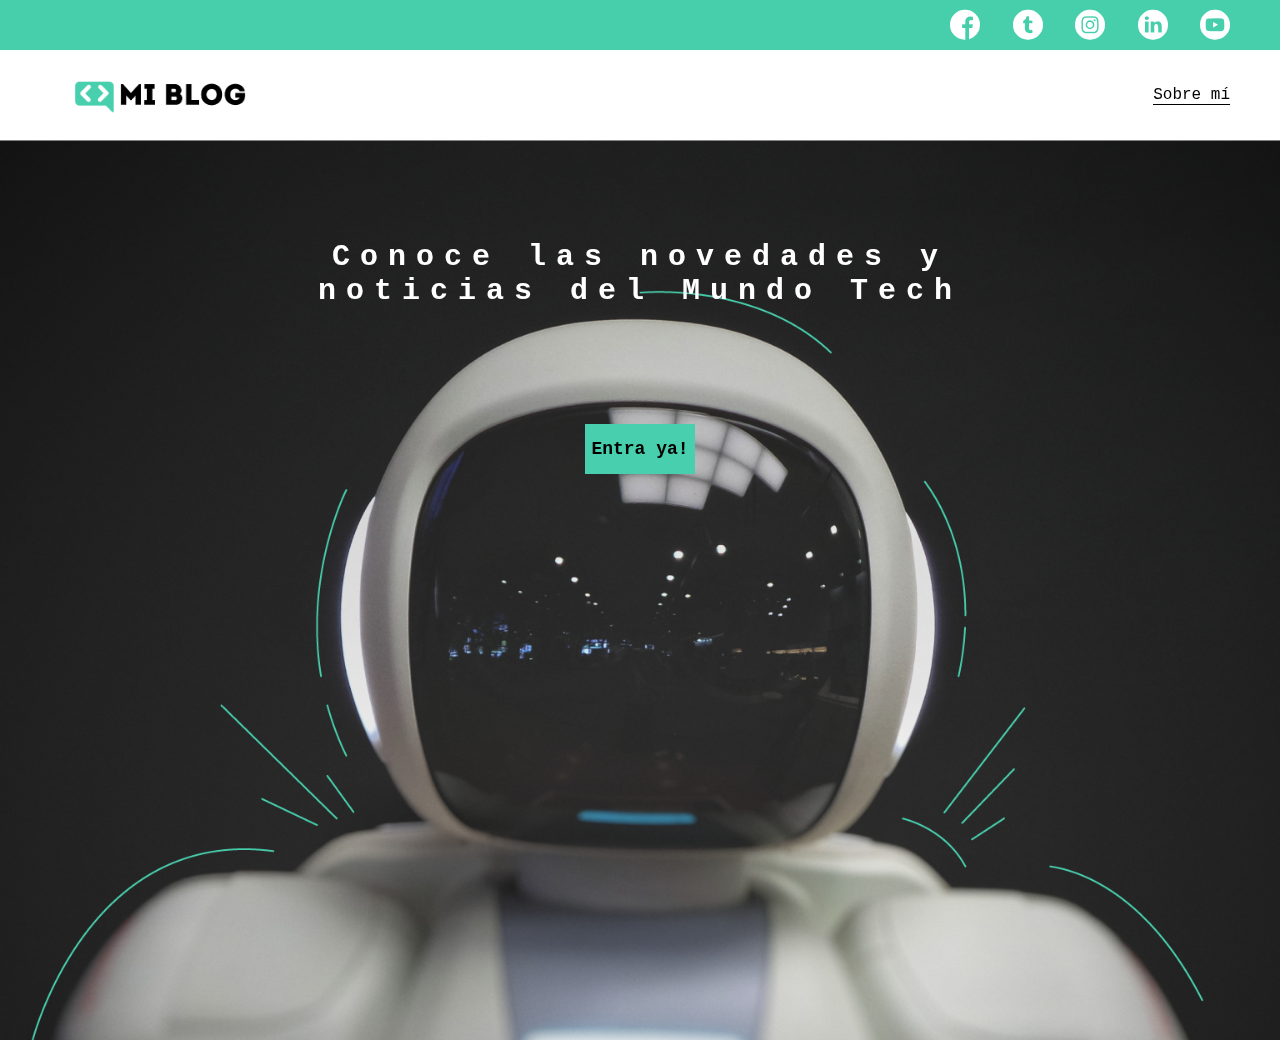
<file: index.html>
<!DOCTYPE html>
<html lang="en">

<head>
    <meta charset="UTF-8">
    <meta http-equiv="X-UA-Compatible" content="IE=edge">
    <meta name="viewport" content="width=device-width, initial-scale=1.0">
    <title>Mi Blog</title>
    <link rel="stylesheet" href="./css/main.css">
    <link rel="stylesheet" href="./css/font/flaticon.css">
</head>

<body class="home-body">
    <header>
        <section class="header-icons-container">
            <div class="icons">
                <a href="#"><span class="fimanager flaticon-001-facebook"></span></a>
                <a href="#"><span class="fimanager flaticon-002-twitter"></span></a>
                <a href="#"><span class="fimanager flaticon-011-instagram"></span></a>
                <a href="#"><span class="fimanager flaticon-010-linkedin"></span></a>
                <a href="#"><span class="fimanager flaticon-008-youtube"></span></a>
            </div>
        </section>
        <nav>
            <section class="nav-logo-container">
                <a href="/"><img src="./assets/img/Logo-negro.png" alt="Logo de mi blog"></a>
            </section>
            <section class="profile-link">
                <a href="./perfil.html">Sobre mí</a>
            </section>
        </nav>
    </header>
    <main class="home-main">
        <section>
            <h1 class="home-main-text">Conoce las novedades y <br> noticias del Mundo Tech</h1>
            <a class="home-main-button" href="./blogs.html">Entra ya!</a>
        </section>
    </main>
</body>

</html>
</file>
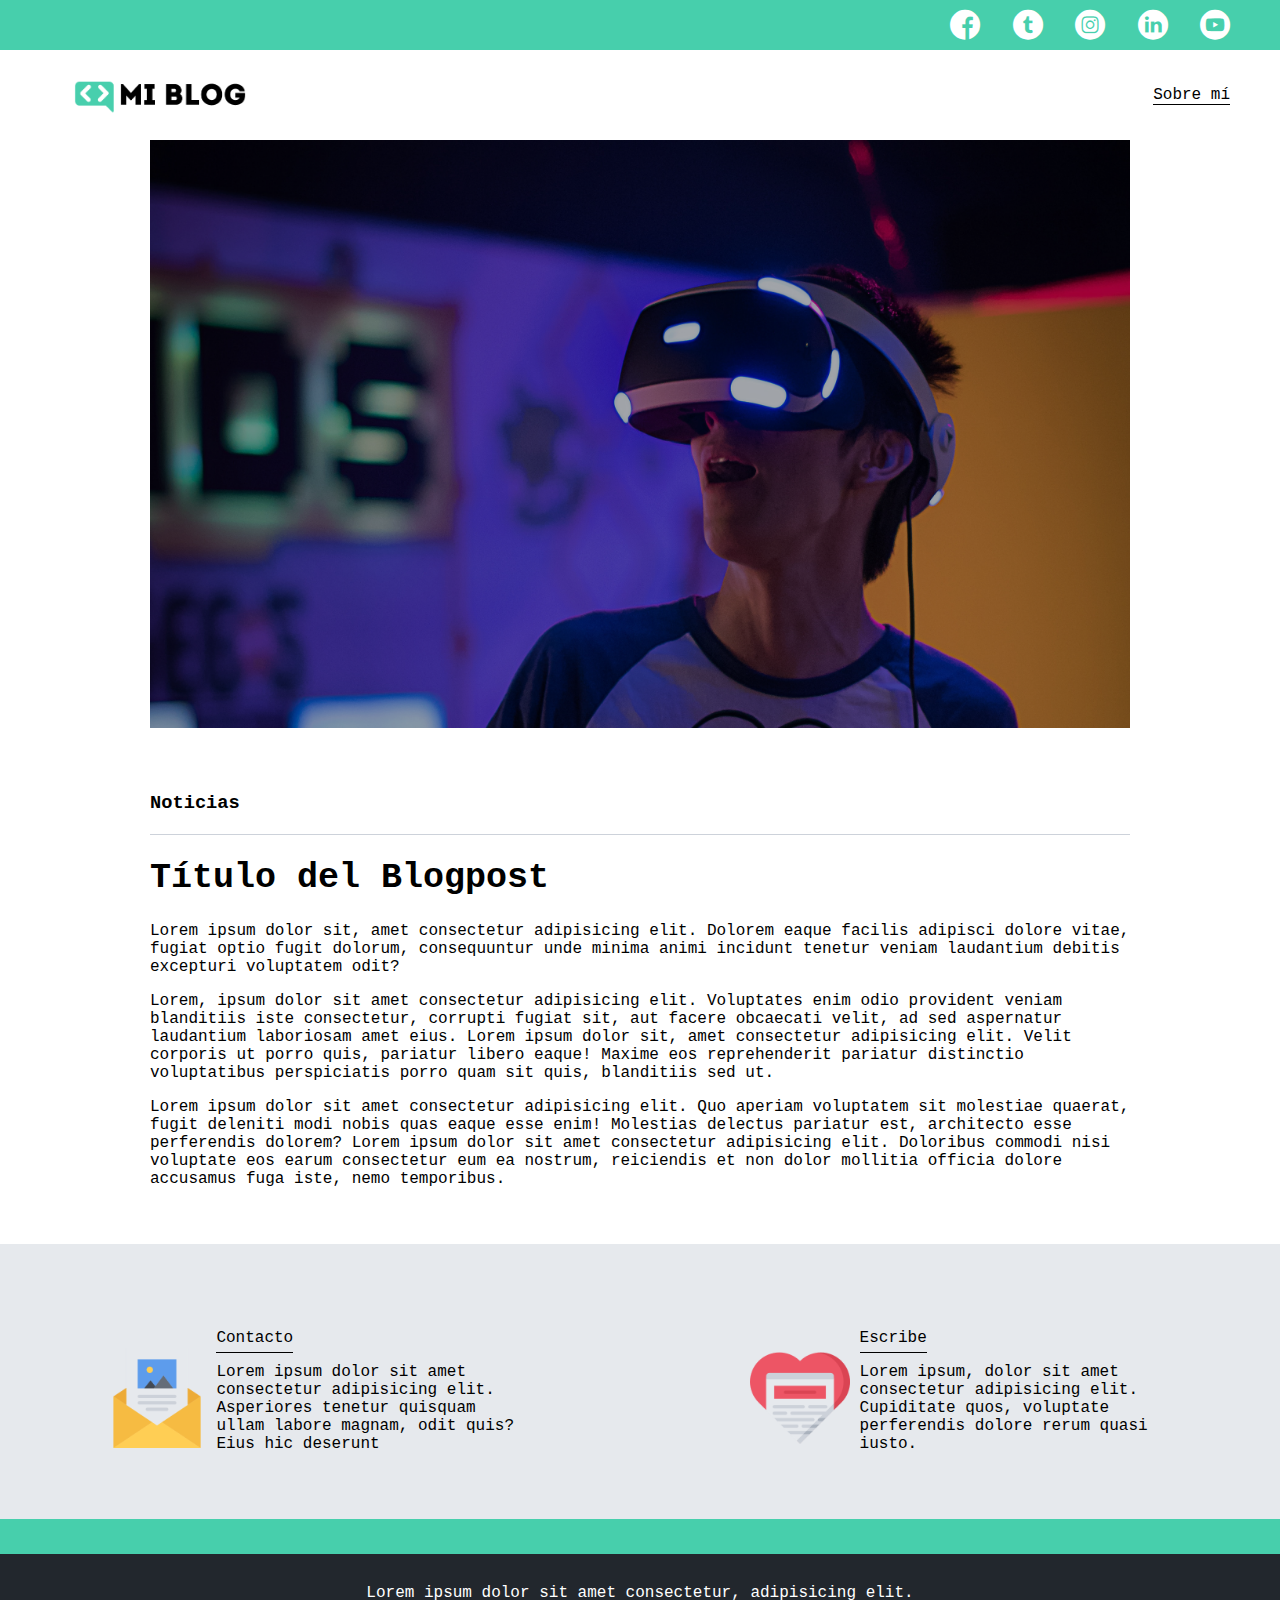
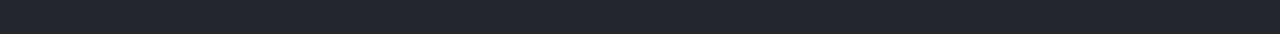
<file: blog.html>
<!DOCTYPE html>
<html lang="en">

<head>
    <meta charset="UTF-8">
    <meta http-equiv="X-UA-Compatible" content="IE=edge">
    <meta name="viewport" content="width=device-width, initial-scale=1.0">
    <title>Mi Blog</title>
    <link rel="stylesheet" href="./css/main.css">
    <link rel="stylesheet" href="./css/font/flaticon.css">
</head>

<body>
    <header>
        <section class="header-icons-container">
            <div class="icons">
                <a href="#"><span class="fimanager flaticon-001-facebook"></span></a>
                <a href="#"><span class="fimanager flaticon-002-twitter"></span></a>
                <a href="#"><span class="fimanager flaticon-011-instagram"></span></a>
                <a href="#"><span class="fimanager flaticon-010-linkedin"></span></a>
                <a href="#"><span class="fimanager flaticon-008-youtube"></span></a>
            </div>
        </section>
        <nav>
            <section class="nav-logo-container">
                <a href="/"><img src="./assets/img/Logo-negro.png" alt="Logo de mi blog"></a>
            </section>
            <section class="profile-link">
                <a href="./perfil.html">Sobre mí</a>
            </section>
        </nav>
    </header>
    <main>
        <section class="grid-container blogpost-img-container">
            <img src="./assets/img/post-1.png" alt="">
        </section>
        <section class="blogpost-main-container">
            <div class="grid-container">
                <h3>Noticias</h3>
                <article>
                    <h1>Título del Blogpost</h1>
                    <p>Lorem ipsum dolor sit, amet consectetur adipisicing elit. Dolorem eaque facilis adipisci dolore
                        vitae, fugiat optio fugit dolorum, consequuntur unde minima animi incidunt tenetur veniam
                        laudantium debitis excepturi voluptatem odit?</p>
                    <p>Lorem, ipsum dolor sit amet consectetur adipisicing elit. Voluptates enim odio provident veniam
                        blanditiis iste consectetur, corrupti fugiat sit, aut facere obcaecati velit, ad sed aspernatur
                        laudantium laboriosam amet eius. Lorem ipsum dolor sit, amet consectetur adipisicing elit. Velit
                        corporis ut porro quis, pariatur libero eaque! Maxime eos reprehenderit pariatur distinctio
                        voluptatibus perspiciatis porro quam sit quis, blanditiis sed ut.</p>
                    <p>Lorem ipsum dolor sit amet consectetur adipisicing elit. Quo aperiam voluptatem sit molestiae
                        quaerat, fugit deleniti modi nobis quas eaque esse enim! Molestias delectus pariatur est,
                        architecto esse perferendis dolorem? Lorem ipsum dolor sit amet consectetur adipisicing elit.
                        Doloribus commodi nisi voluptate eos earum consectetur eum ea nostrum, reiciendis et non dolor
                        mollitia officia dolore accusamus fuga iste, nemo temporibus.</p>
                </article>
            </div>
        </section>
        <section class="contact-main-container">
            <div>
                <img src="./assets/img/013-newsletter.png" alt="">
                <div class="contact-left">
                    <a href="">Contacto</a>
                    <p>Lorem ipsum dolor sit amet consectetur adipisicing elit. Asperiores tenetur quisquam ullam labore
                        magnam, odit quis? Eius hic deserunt </p>
                </div>
            </div>
            <div>
                <img src="./assets/img/006-like.png" alt="">
                <div class="contact-right">
                    <a href="">Escribe</a>
                    <p>Lorem ipsum, dolor sit amet consectetur adipisicing elit. Cupiditate quos, voluptate perferendis
                        dolore rerum quasi iusto.</p>
                </div>
            </div>
        </section>
    </main>
    <footer>
        <p>Lorem ipsum dolor sit amet consectetur, adipisicing elit.</p>
    </footer>
</body>

</html>
</file>
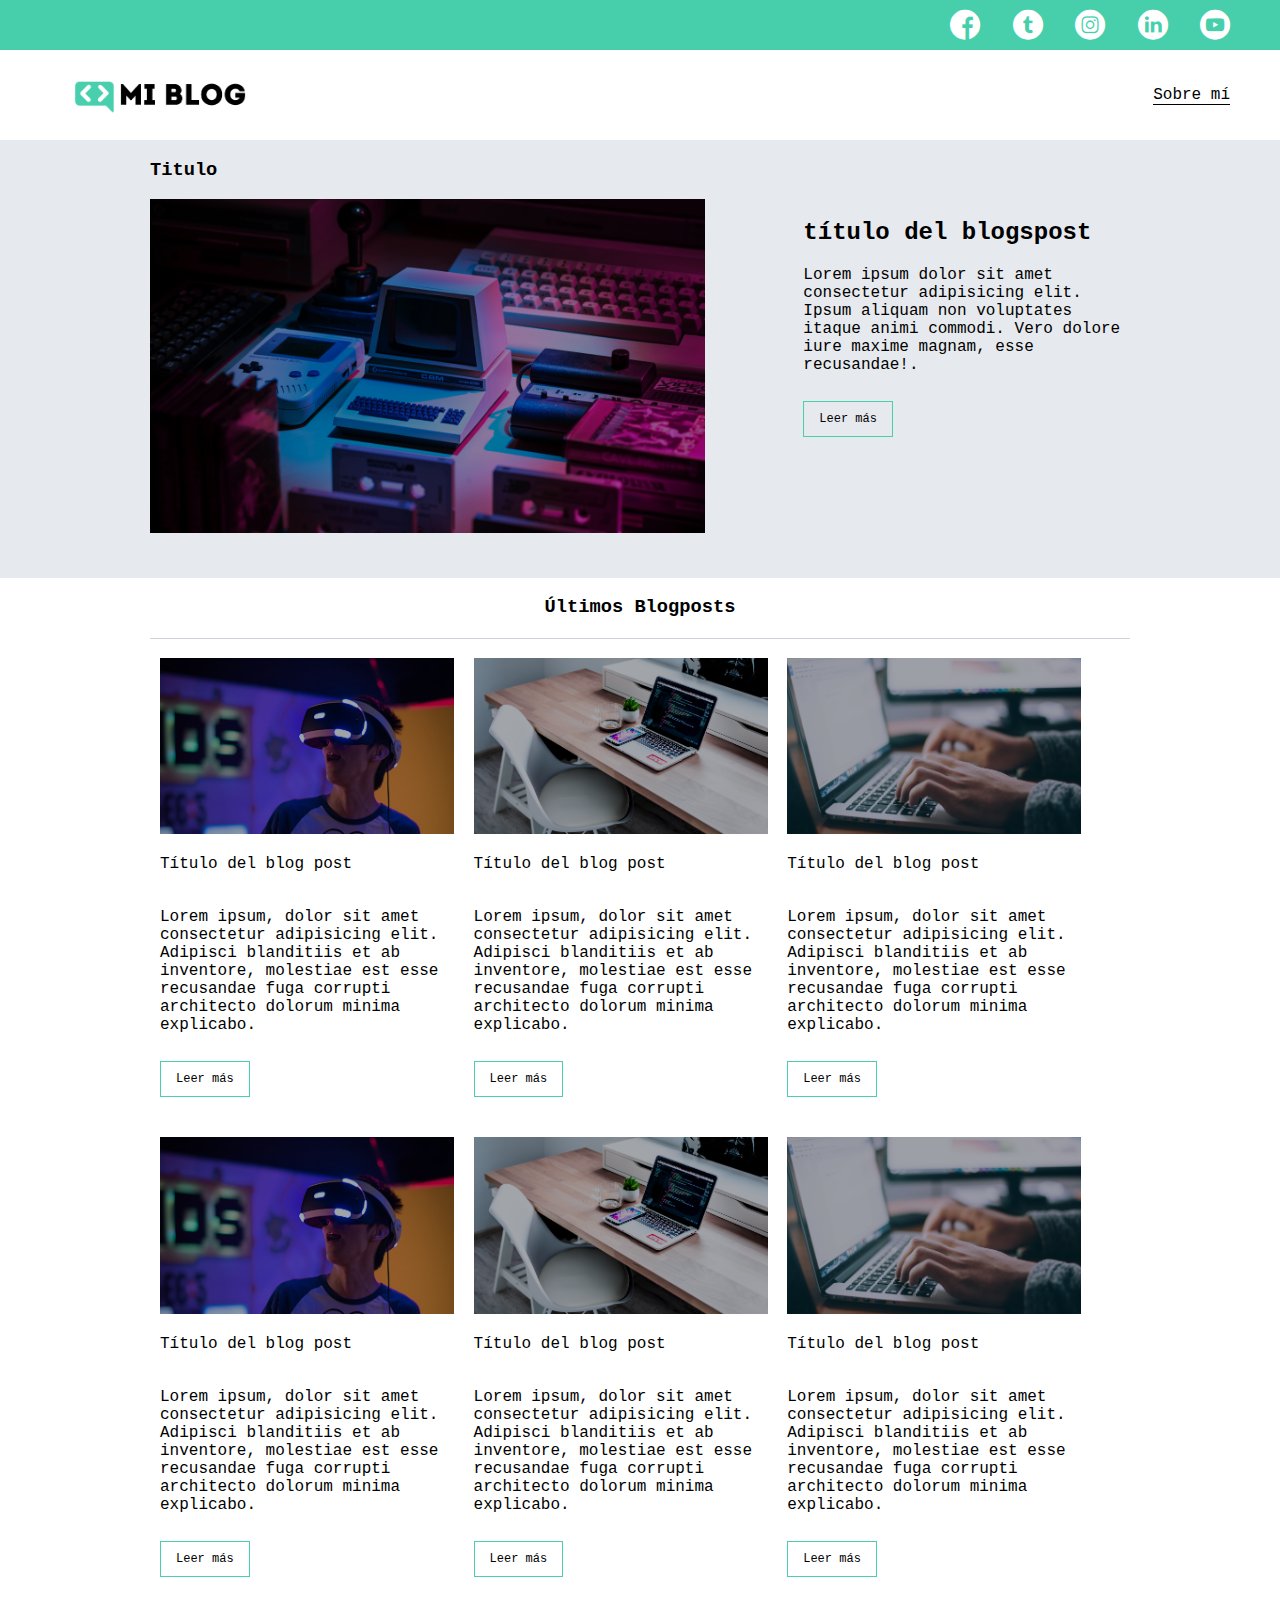
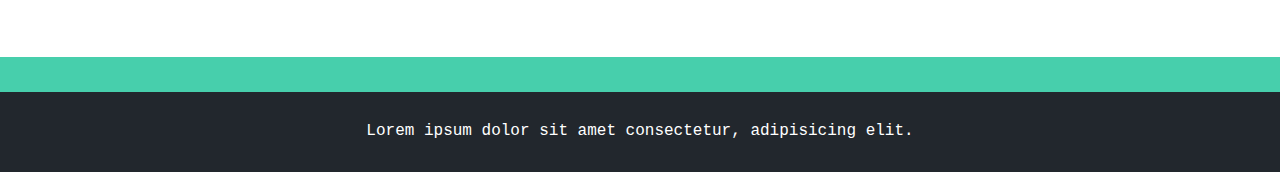
<file: blogs.html>
<!DOCTYPE html>
<html lang="en">

<head>
    <meta charset="UTF-8">
    <meta http-equiv="X-UA-Compatible" content="IE=edge">
    <meta name="viewport" content="width=device-width, initial-scale=1.0">
    <title>Mi Blog</title>
    <link rel="stylesheet" href="./css/main.css">
    <link rel="stylesheet" href="./css/font/flaticon.css">
</head>

<body>
    <header>
        <section class="header-icons-container">
            <div class="icons">
                <a href="#"><span class="fimanager flaticon-001-facebook"></span></a>
                <a href="#"><span class="fimanager flaticon-002-twitter"></span></a>
                <a href="#"><span class="fimanager flaticon-011-instagram"></span></a>
                <a href="#"><span class="fimanager flaticon-010-linkedin"></span></a>
                <a href="#"><span class="fimanager flaticon-008-youtube"></span></a>
            </div>
        </section>
        <nav>
            <section class="nav-logo-container">
                <a href="/"><img src="./assets/img/Logo-negro.png" alt="Logo de mi blog"></a>
            </section>
            <section class="profile-link">
                <a href="./perfil.html">Sobre mí</a>
            </section>
        </nav>
    </header>
    <main class="blogs-main">
        <section class="blogs-news-container">
            <div class="grid-container blogs-main-new">
                <h3>Titulo</h3>
                <div class="blogs-news-img-container">
                    <img src="./assets/img/main-news-img.png" alt="">
                </div>
                <div class="blogs-news-info-container">
                    <h2>título del blogspost</h2>
                    <p>Lorem ipsum dolor sit amet consectetur adipisicing elit. Ipsum aliquam non voluptates itaque
                        animi commodi. Vero dolore iure maxime magnam, esse recusandae!.</p>
                    <a href="./blog.html" class="blogs-button"> Leer más</a>
                </div>
            </div>
        </section>
        <section class="blogs-posts-container">
            <div class="grid-container">
                <h3>Últimos Blogposts</h3>
                <article class="post-container">
                    <img src="./assets/img/post-1.png" alt="">
                    <p>Título del blog post</p>
                    <p>Lorem ipsum, dolor sit amet consectetur adipisicing elit. Adipisci blanditiis et ab inventore,
                        molestiae est esse recusandae fuga corrupti architecto dolorum minima explicabo.</p>
                    <a href="./blog.html" class="blogs-button">Leer más</a>
                </article>
                <article class="post-container">
                    <img src="./assets/img/post-2.png" alt="">
                    <p>Título del blog post</p>
                    <p>Lorem ipsum, dolor sit amet consectetur adipisicing elit. Adipisci blanditiis et ab inventore,
                        molestiae est esse recusandae fuga corrupti architecto dolorum minima explicabo.</p>
                    <a href="./blog.html" class="blogs-button">Leer más</a>
                </article>
                <article class="post-container">
                    <img src="./assets/img/post-3.png" alt="">
                    <p>Título del blog post</p>
                    <p>Lorem ipsum, dolor sit amet consectetur adipisicing elit. Adipisci blanditiis et ab inventore,
                        molestiae est esse recusandae fuga corrupti architecto dolorum minima explicabo.</p>
                    <a href="./blog.html" class="blogs-button">Leer más</a>
                </article>
                <article class="post-container">
                    <img src="./assets/img/post-1.png" alt="">
                    <p>Título del blog post</p>
                    <p>Lorem ipsum, dolor sit amet consectetur adipisicing elit. Adipisci blanditiis et ab inventore,
                        molestiae est esse recusandae fuga corrupti architecto dolorum minima explicabo.</p>
                    <a href="./blog.html" class="blogs-button">Leer más</a>
                </article>
                <article class="post-container">
                    <img src="./assets/img/post-2.png" alt="">
                    <p>Título del blog post</p>
                    <p>Lorem ipsum, dolor sit amet consectetur adipisicing elit. Adipisci blanditiis et ab inventore,
                        molestiae est esse recusandae fuga corrupti architecto dolorum minima explicabo.</p>
                    <a href="" class="blogs-button">Leer más</a>
                </article>
                <article class="post-container">
                    <img src="./assets/img/post-3.png" alt="">
                    <p>Título del blog post</p>
                    <p>Lorem ipsum, dolor sit amet consectetur adipisicing elit. Adipisci blanditiis et ab inventore,
                        molestiae est esse recusandae fuga corrupti architecto dolorum minima explicabo.</p>
                    <a href="./blog.html" class="blogs-button">Leer más</a>
                </article>
            </div>
        </section>
    </main>
    <footer>
        <p>Lorem ipsum dolor sit amet consectetur, adipisicing elit.</p>
    </footer>
</body>

</html>
</file>
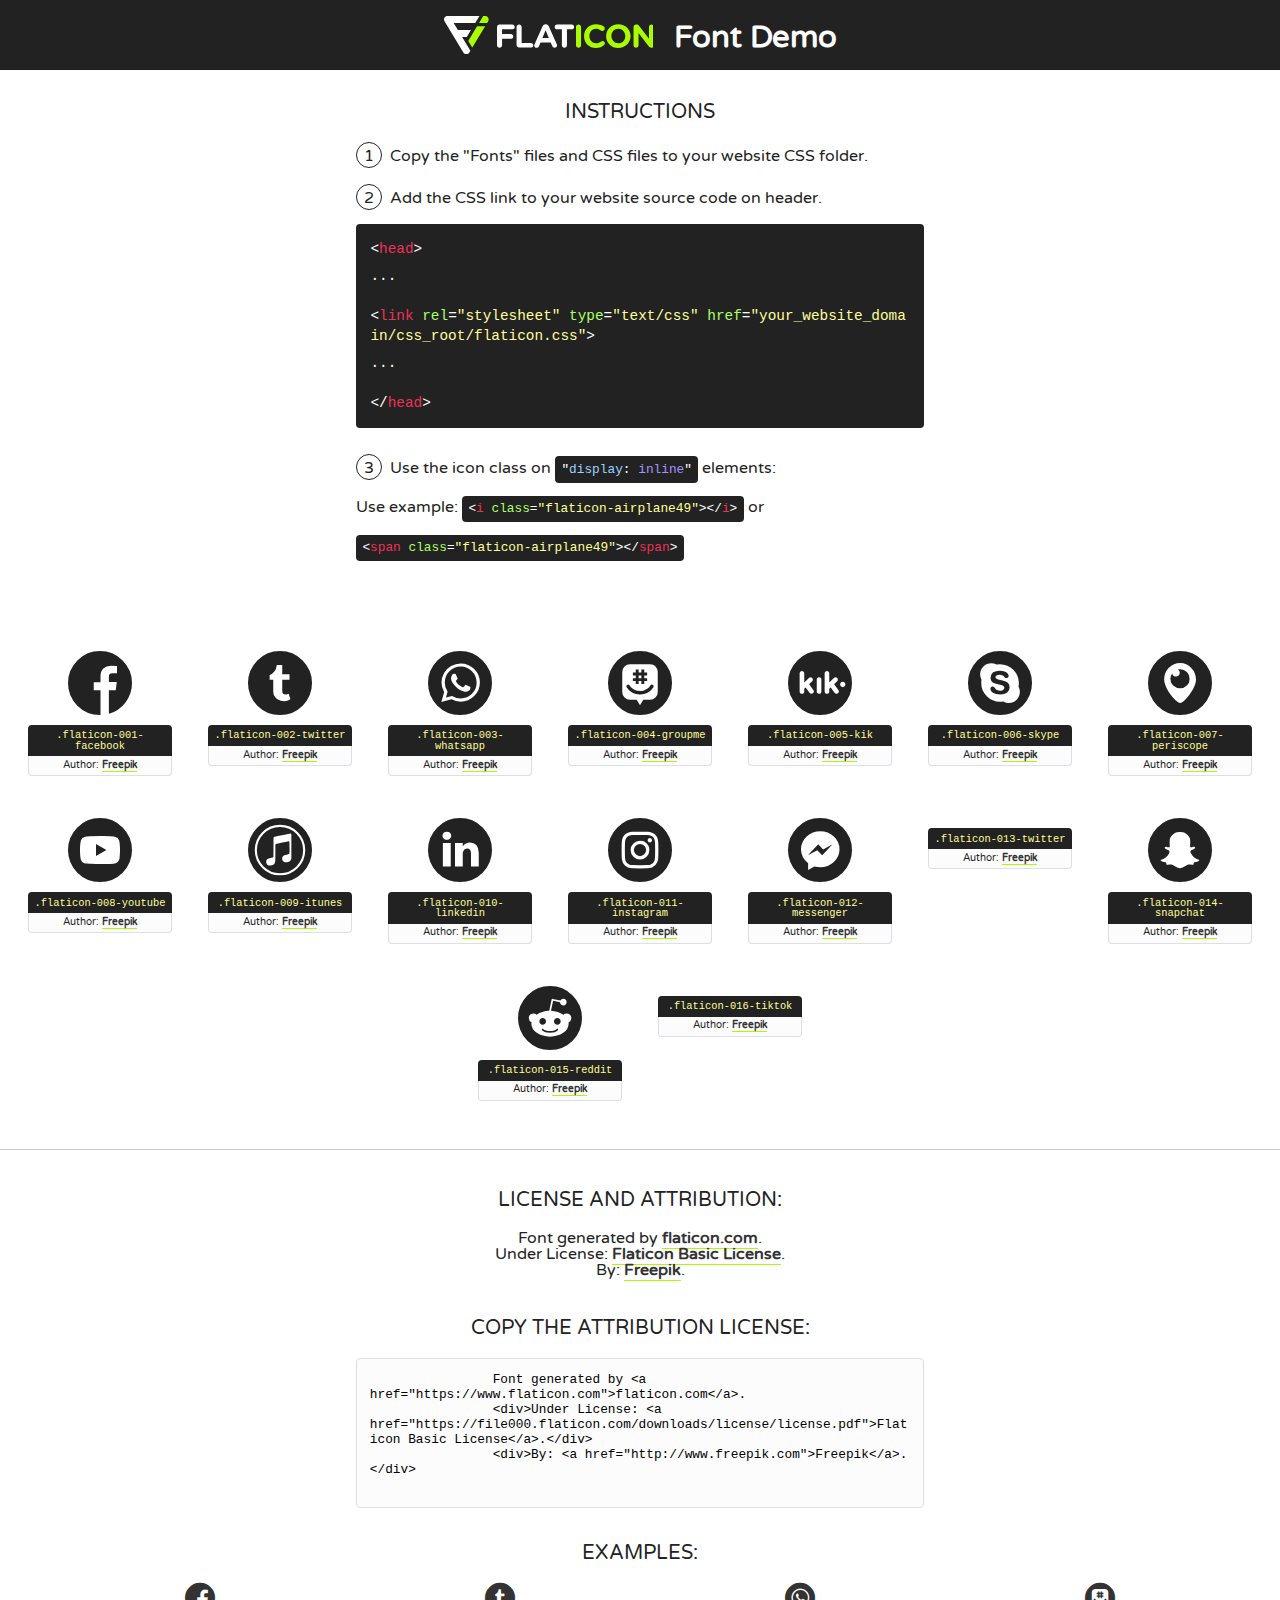
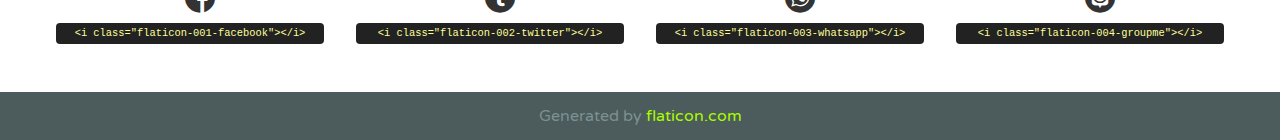
<file: css/font/flaticon.html>
<!DOCTYPE html>
<!--
  Flaticon icon font: Flaticon
  Creation date: 18/06/2020 18:44
-->
<html>
    <!DOCTYPE html>

    <head>
        <title>Flaticon WebFont</title>
        <link href="http://fonts.googleapis.com/css?family=Varela+Round" rel="stylesheet" type="text/css" />
        <link rel="stylesheet" type="text/css" href="flaticon.css">
        <meta charset="UTF-8">
        <style>
            html, body, div, span, applet, object, iframe,
            h1, h2, h3, h4, h5, h6, p, blockquote, pre,
            a, abbr, acronym, address, big, cite, code,
            del, dfn, em, img, ins, kbd, q, s, samp,
            small, strike, strong, sub, sup, tt, var,
            b, u, i, center,
            dl, dt, dd, ol, ul, li,
            fieldset, form, label, legend,
            table, caption, tbody, tfoot, thead, tr, th, td,
            article, aside, canvas, details, embed,
            figure, figcaption, footer, header, hgroup,
            menu, nav, output, ruby, section, summary,
            time, mark, audio, video {
                margin: 0;
                padding: 0;
                border: 0;
                font-size: 100%;
                font: inherit;
                vertical-align: baseline;
            }
            /* HTML5 display-role reset for older browsers */
            article, aside, details, figcaption, figure,
            footer, header, hgroup, menu, nav, section {
                display: block;
            }
            body {
                line-height: 1;
            }
            ol, ul {
                list-style: none;
            }
            blockquote, q {
                quotes: none;
            }
            blockquote:before, blockquote:after,
            q:before, q:after {
                content: '';
                content: none;
            }
            table {
                border-collapse: collapse;
                border-spacing: 0;
            }
            body {
                font-family: 'Varela Round', Helvetica, Arial, sans-serif;
                font-size: 16px;
                color: #222;
            }
            a {
                color: #333;
                border-bottom: 1px solid #a9fd00;
                font-weight: bold;
                text-decoration: none;
            }
            * {
                -moz-box-sizing: border-box;
                -webkit-box-sizing: border-box;
                box-sizing: border-box;
                margin: 0;
                padding: 0;
            }
            [class^="flaticon-"]:before, [class*=" flaticon-"]:before, [class^="flaticon-"]:after, [class*=" flaticon-"]:after {
                font-family: Flaticon;
                font-size: 30px;
                font-style: normal;
                margin-left: 20px;
                color: #333;
            }
            .wrapper {
                max-width: 600px;
                margin: auto;
                padding: 0 1em;
            }
            .title {
                font-size: 1.25em;
                text-align: center;
                margin-bottom: 1em;
                text-transform: uppercase;
            }
            header {
                text-align: center;
                background-color: #222;
                color: #fff;
                padding: 1em;
            }
            header .logo {
                width: 210px;
                height: 38px;
                display: inline-block;
                vertical-align: middle;
                margin-right: 1em;
                border: none;
            }
            header strong {
                font-size: 1.95em;
                font-weight: bold;
                vertical-align: middle;
                margin-top: 5px;
                display: inline-block;
            }
            .demo {
                margin: 2em auto;
                line-height: 1.25em;
            }
            .demo ul li {
                margin-bottom: 1em;
            }
            .demo ul li .num {
                color: #222;
                border-radius: 20px;
                display: inline-block;
                width: 26px;
                padding: 3px;
                height: 26px;
                text-align: center;
                margin-right: 0.5em;
                border: 1px solid #222;
            }
            .demo ul li code {
                background-color: #222;
                border-radius: 4px;
                padding: 0.25em 0.5em;
                display: inline-block;
                color: #fff;
                font-family: Consolas,Monaco,Lucida Console,Liberation Mono,DejaVu Sans Mono,Bitstream Vera Sans Mono,Courier New, monospace;
                font-weight: lighter;
                margin-top: 1em;
                font-size: 0.8em;
                word-break: break-all;
            }
            .demo ul li code.big {
                padding: 1em;
                font-size: 0.9em;
            }
            .demo ul li code .red {
                color: #EF3159;
            }
            .demo ul li code .green {
                color: #ACFF65;
            }
            .demo ul li code .yellow {
                color: #FFFF99;
            }
            .demo ul li code .blue {
                color: #99D3FF;
            }
            .demo ul li code .purple {
                color: #A295FF;
            }
            .demo ul li code .dots {
                margin-top: 0.5em;
                display: block;
            }
            #glyphs {
                border-bottom: 1px solid #ccc;
                padding: 2em 0;
                text-align: center;
            }
            .glyph {
                display: inline-block;
                width: 9em;
                margin: 1em;
                text-align: center;
                vertical-align: top;
                background: #FFF;
            }
            .glyph .glyph-icon {
                padding: 10px;
                display: block;
                font-family:"Flaticon";
                font-size: 64px;
                line-height: 1;
            }
            .glyph .glyph-icon:before {
                font-size: 64px;
                color: #222;
                margin-left: 0;
            }
            .class-name {
                font-size: 0.65em;
                background-color: #222;
                color: #fff;
                border-radius: 4px 4px 0 0;
                padding: 0.5em;
                color: #FFFF99;
                font-family: Consolas,Monaco,Lucida Console,Liberation Mono,DejaVu Sans Mono,Bitstream Vera Sans Mono,Courier New, monospace;
            }
            .author-name {
                font-size: 0.6em;
                background-color: #fcfcfd;
                border: 1px solid #DEDEE4;
                border-top: 0;
                border-radius: 0 0 4px 4px;
                padding: 0.5em;
            }
            .class-name:last-child {
                font-size: 10px;
                color:#888;
            }
            .class-name:last-child a {
                font-size: 10px;
                color:#555;
            }
            .class-name:last-child a:hover {
                color:#a9fd00;
            }
            .glyph > input {
                display: block;
                width: 100px;
                margin: 5px auto;
                text-align: center;
                font-size: 12px;
                cursor: text;
            }
            .glyph > input.icon-input {
                font-family:"Flaticon";
                font-size: 16px;
                margin-bottom: 10px;
            }
            .attribution .title {
                margin-top: 2em;
            }
            .attribution textarea {
                background-color: #fcfcfd;
                padding: 1em;
                border: none;
                box-shadow: none;
                border: 1px solid #DEDEE4;
                border-radius: 4px;
                resize: none;
                width: 100%;
                height: 150px;
                font-size: 0.8em;
                font-family: Consolas,Monaco,Lucida Console,Liberation Mono,DejaVu Sans Mono,Bitstream Vera Sans Mono,Courier New, monospace;
                -webkit-appearance: none;
            }
            .iconsuse {
                margin: 2em auto;
                text-align: center;
                max-width: 1200px;
            }
            .iconsuse:after {
                content: '';
                display: table;
                clear: both;
            }
            .iconsuse .image {
                float: left;
                width: 25%;
                padding: 0 1em;
            }
            .iconsuse .image p {
                margin-bottom: 1em;
            }
            .iconsuse .image span {
                display: block;
                font-size: 0.65em;
                background-color: #222;
                color: #fff;
                border-radius: 4px;
                padding: 0.5em;
                color: #FFFF99;
                margin-top: 1em;
                font-family: Consolas,Monaco,Lucida Console,Liberation Mono,DejaVu Sans Mono,Bitstream Vera Sans Mono,Courier New, monospace;
            }
            #footer {
                text-align: center;
                background-color: #4C5B5C;
                color: #7c9192;
                padding: 1em;
            }
            #footer a {
                border: none;
                color: #a9fd00;
                font-weight: normal;
            }
            @media (max-width: 960px) {
                .iconsuse .image {
                    width: 50%;
                }
            }
            @media (max-width: 560px) {
                .iconsuse .image {
                    width: 100%;
                }
            }
            .attrDiv {

            }
        </style>
        <link rel="stylesheet" href="flaticon.css">
    </head>

    <body class="characters-off">
        <header>
            <a href="https://www.flaticon.com" target="_blank" class="logo">
                <svg version="1.1" xmlns="http://www.w3.org/2000/svg" xmlns:xlink="http://www.w3.org/1999/xlink" xmlns:a="http://ns.adobe.com/AdobeSVGViewerExtensions/3.0/" viewBox="0 0 560.875 102.036" enable-background="new 0 0 560.875 102.036" xml:space="preserve">
                        <defs>
                        </defs>
                        <g>
                            <g class="letters">
                                <path fill="#ffffff" d="M141.596,29.675c0-3.777,2.985-6.767,6.764-6.767h34.438c3.426,0,6.15,2.728,6.15,6.15
                                c0,3.43-2.724,6.149-6.15,6.149h-27.674v13.091h23.719c3.429,0,6.151,2.724,6.151,6.15c0,3.43-2.723,6.149-6.151,6.149h-23.719
                                v17.574c0,3.773-2.986,6.761-6.764,6.761c-3.779,0-6.764-2.989-6.764-6.761V29.675z"></path>
                                <path fill="#ffffff" d="M193.844,29.149c0-3.781,2.985-6.767,6.764-6.767c3.776,0,6.763,2.985,6.763,6.767v42.957h25.039
                                c3.426,0,6.149,2.726,6.149,6.153c0,3.425-2.723,6.15-6.149,6.15h-31.802c-3.779,0-6.764-2.986-6.764-6.768V29.149z"></path>
                                <path fill="#ffffff" d="M241.891,75.71l21.438-48.407c1.492-3.341,4.215-5.357,7.906-5.357h0.792
                                c3.686,0,6.323,2.017,7.815,5.357l21.439,48.407c0.436,0.967,0.701,1.845,0.701,2.723c0,3.602-2.809,6.501-6.414,6.501
                                c-3.161,0-5.269-1.845-6.499-4.655l-4.132-9.661h-27.059l-4.301,10.102c-1.144,2.631-3.426,4.214-6.237,4.214
                                c-3.517,0-6.24-2.81-6.24-6.325C241.1,77.64,241.451,76.677,241.891,75.71z M279.932,58.666l-8.521-20.297l-8.526,20.297H279.932
                                z"></path>
                                <path fill="#ffffff" d="M314.864,35.387H301.86c-3.429,0-6.239-2.813-6.239-6.238c0-3.429,2.811-6.24,6.239-6.24h39.533
                                c3.426,0,6.237,2.811,6.237,6.24c0,3.425-2.811,6.238-6.237,6.238h-13.001v42.785c0,3.773-2.99,6.761-6.764,6.761
                                c-3.779,0-6.764-2.989-6.764-6.761V35.387z"></path>
                                <path fill="#A9FD00" d="M352.615,29.149c0-3.781,2.985-6.767,6.767-6.767c3.774,0,6.761,2.985,6.761,6.767v49.024
                                c0,3.773-2.987,6.761-6.761,6.761c-3.781,0-6.767-2.989-6.767-6.761V29.149z"></path>
                                <path fill="#A9FD00" d="M374.132,53.836v-0.179c0-17.481,13.178-31.801,32.065-31.801c9.22,0,15.459,2.458,20.557,6.238
                                c1.402,1.054,2.637,2.985,2.637,5.357c0,3.692-2.985,6.59-6.681,6.59c-1.845,0-3.071-0.702-4.044-1.319
                                c-3.776-2.813-7.729-4.393-12.562-4.393c-10.364,0-17.831,8.611-17.831,19.154v0.173c0,10.542,7.291,19.329,17.831,19.329
                                c5.715,0,9.492-1.756,13.359-4.834c1.049-0.874,2.458-1.491,4.039-1.491c3.429,0,6.325,2.813,6.325,6.236
                                c0,2.106-1.056,3.78-2.282,4.834c-5.539,4.834-12.036,7.733-21.878,7.733C387.572,85.464,374.132,71.493,374.132,53.836z"></path>
                                <path fill="#A9FD00" d="M433.009,53.836v-0.179c0-17.481,13.79-31.801,32.766-31.801c18.981,0,32.592,14.143,32.592,31.628v0.173
                                c0,17.483-13.785,31.807-32.769,31.807C446.625,85.464,433.009,71.32,433.009,53.836z M484.224,53.836v-0.179
                                c0-10.539-7.725-19.326-18.626-19.326c-10.893,0-18.449,8.611-18.449,19.154v0.173c0,10.542,7.73,19.329,18.626,19.329
                                C476.676,72.986,484.224,64.378,484.224,53.836z"></path>
                                <path fill="#A9FD00" d="M506.233,29.321c0-3.774,2.99-6.763,6.767-6.763h1.401c3.252,0,5.183,1.583,7.029,3.953l26.093,34.265
                                V29.059c0-3.692,2.99-6.677,6.681-6.677c3.683,0,6.671,2.985,6.671,6.677v48.934c0,3.78-2.987,6.765-6.764,6.765h-0.436
                                c-3.257,0-5.188-1.581-7.034-3.953l-27.056-35.492v32.944c0,3.687-2.985,6.676-6.678,6.676c-3.683,0-6.673-2.989-6.673-6.676
                                V29.321z"></path>
                            </g>
                            <g class="insignia">
                                <path fill="#ffffff" d="M48.372,56.137h12.517l11.156-18.537H37.186L25.688,18.539h57.825L94.668,0H9.271
                                C5.925,0,2.842,1.801,1.198,4.716c-1.644,2.907-1.593,6.482,0.134,9.343l50.38,83.501c1.678,2.781,4.689,4.476,7.938,4.476
                                c3.246,0,6.257-1.695,7.935-4.476l2.898-4.804L48.372,56.137z"></path>
                                <g class="i">
                                    <path fill="#A9FD00" d="M93.575,18.539h0.031v0.004l21.652,0.004l2.705-4.488c1.727-2.861,1.778-6.436,0.133-9.343
                                    C116.454,1.801,113.371,0,110.026,0h-5.294L93.575,18.539z"></path>
                                    <polygon fill="#A9FD00" points="88.291,27.356 64.725,66.486 75.519,84.404 109.942,27.356"></polygon>
                                </g>
                            </g>
                        </g>
                    </svg>
            </a>
            <strong>Font Demo</strong>
        </header>

        <section class="demo wrapper">
            <p class="title">Instructions</p>
            <ul>
                <li>
                    <span class="num">1</span>Copy the "Fonts" files and CSS files to your website CSS folder.
                </li>
                <li>
                    <span class="num">2</span>Add the CSS link to your website source code on header.
                    <code class="big">
                        &lt;<span class="red">head</span>&gt;
                        <br/><span class="dots">...</span>
                        <br/>&lt;<span class="red">link</span> <span class="green">rel</span>=<span class="yellow">"stylesheet"</span> <span class="green">type</span>=<span class="yellow">"text/css"</span> <span class="green">href</span>=<span class="yellow">"your_website_domain/css_root/flaticon.css"</span>&gt;
                        <br/><span class="dots">...</span>
                        <br/>&lt;/<span class="red">head</span>&gt;
                    </code>
                </li>

                <li>
                    <p>
                        <span class="num">3</span>Use the icon class on <code>"<span class="blue">display</span>:<span class="purple"> inline</span>"</code> elements:
                        <br />
                        Use example:
                        <code>
                            &lt;<span class="red">i</span> <span class="green">class</span>=<span class="yellow">&quot;flaticon-airplane49&quot;</span>&gt;&lt;/<span class="red">i</span>&gt;
                        </code> or
                        <code>&lt;<span class="red">span</span> <span class="green">class</span>=<span class="yellow">&quot;flaticon-airplane49&quot;</span>&gt;&lt;/<span class="red">span</span>&gt;</code>
                    </p>
                </li>
            </ul>
        </section>

        <section id="glyphs">
            
            <div class="glyph"><div class="glyph-icon flaticon-001-facebook"></div>
                <div class="class-name">.flaticon-001-facebook</div>
                <div class="author-name">Author: <a href="http://www.freepik.com" title="Freepik">Freepik</a> </div>
            </div>
            
            <div class="glyph"><div class="glyph-icon flaticon-002-twitter"></div>
                <div class="class-name">.flaticon-002-twitter</div>
                <div class="author-name">Author: <a href="http://www.freepik.com" title="Freepik">Freepik</a> </div>
            </div>
            
            <div class="glyph"><div class="glyph-icon flaticon-003-whatsapp"></div>
                <div class="class-name">.flaticon-003-whatsapp</div>
                <div class="author-name">Author: <a href="http://www.freepik.com" title="Freepik">Freepik</a> </div>
            </div>
            
            <div class="glyph"><div class="glyph-icon flaticon-004-groupme"></div>
                <div class="class-name">.flaticon-004-groupme</div>
                <div class="author-name">Author: <a href="http://www.freepik.com" title="Freepik">Freepik</a> </div>
            </div>
            
            <div class="glyph"><div class="glyph-icon flaticon-005-kik"></div>
                <div class="class-name">.flaticon-005-kik</div>
                <div class="author-name">Author: <a href="http://www.freepik.com" title="Freepik">Freepik</a> </div>
            </div>
            
            <div class="glyph"><div class="glyph-icon flaticon-006-skype"></div>
                <div class="class-name">.flaticon-006-skype</div>
                <div class="author-name">Author: <a href="http://www.freepik.com" title="Freepik">Freepik</a> </div>
            </div>
            
            <div class="glyph"><div class="glyph-icon flaticon-007-periscope"></div>
                <div class="class-name">.flaticon-007-periscope</div>
                <div class="author-name">Author: <a href="http://www.freepik.com" title="Freepik">Freepik</a> </div>
            </div>
            
            <div class="glyph"><div class="glyph-icon flaticon-008-youtube"></div>
                <div class="class-name">.flaticon-008-youtube</div>
                <div class="author-name">Author: <a href="http://www.freepik.com" title="Freepik">Freepik</a> </div>
            </div>
            
            <div class="glyph"><div class="glyph-icon flaticon-009-itunes"></div>
                <div class="class-name">.flaticon-009-itunes</div>
                <div class="author-name">Author: <a href="http://www.freepik.com" title="Freepik">Freepik</a> </div>
            </div>
            
            <div class="glyph"><div class="glyph-icon flaticon-010-linkedin"></div>
                <div class="class-name">.flaticon-010-linkedin</div>
                <div class="author-name">Author: <a href="http://www.freepik.com" title="Freepik">Freepik</a> </div>
            </div>
            
            <div class="glyph"><div class="glyph-icon flaticon-011-instagram"></div>
                <div class="class-name">.flaticon-011-instagram</div>
                <div class="author-name">Author: <a href="http://www.freepik.com" title="Freepik">Freepik</a> </div>
            </div>
            
            <div class="glyph"><div class="glyph-icon flaticon-012-messenger"></div>
                <div class="class-name">.flaticon-012-messenger</div>
                <div class="author-name">Author: <a href="http://www.freepik.com" title="Freepik">Freepik</a> </div>
            </div>
            
            <div class="glyph"><div class="glyph-icon flaticon-013-twitter"></div>
                <div class="class-name">.flaticon-013-twitter</div>
                <div class="author-name">Author: <a href="http://www.freepik.com" title="Freepik">Freepik</a> </div>
            </div>
            
            <div class="glyph"><div class="glyph-icon flaticon-014-snapchat"></div>
                <div class="class-name">.flaticon-014-snapchat</div>
                <div class="author-name">Author: <a href="http://www.freepik.com" title="Freepik">Freepik</a> </div>
            </div>
            
            <div class="glyph"><div class="glyph-icon flaticon-015-reddit"></div>
                <div class="class-name">.flaticon-015-reddit</div>
                <div class="author-name">Author: <a href="http://www.freepik.com" title="Freepik">Freepik</a> </div>
            </div>
            
            <div class="glyph"><div class="glyph-icon flaticon-016-tiktok"></div>
                <div class="class-name">.flaticon-016-tiktok</div>
                <div class="author-name">Author: <a href="http://www.freepik.com" title="Freepik">Freepik</a> </div>
            </div>
            
        </section>

        <section class="attribution wrapper"   style="text-align:center;">
            <div class="title">License and attribution:</div>
            <div class="attrDiv">Font generated by <a href="https://www.flaticon.com">flaticon.com</a>.</div>
            <div class="attrDiv">Under License: <a href="https://file000.flaticon.com/downloads/license/license.pdf">Flaticon Basic License</a>.</div>
            <div class="attrDiv">By: <a href="http://www.freepik.com">Freepik</a>.</div>

            <div class="title">Copy the Attribution License:</div>
            <textarea onclick="this.focus();this.select();">
                Font generated by &lt;a href=&quot;https://www.flaticon.com&quot;&gt;flaticon.com&lt;/a&gt;.
                <div>Under License: <a href="https://file000.flaticon.com/downloads/license/license.pdf">Flaticon Basic License</a>.</div>
                <div>By: <a href="http://www.freepik.com">Freepik</a>.</div>
            </textarea>
        </section>

        <section class="iconsuse">
            <div class="title">Examples:</div>
            
            <div class="image">
                <p>
                    <i class="glyph-icon flaticon-001-facebook"></i>
                    <span>&lt;i class=&quot;flaticon-001-facebook&quot;&gt;&lt;/i&gt;</span>
                </p>
            </div>
            
            <div class="image">
                <p>
                    <i class="glyph-icon flaticon-002-twitter"></i>
                    <span>&lt;i class=&quot;flaticon-002-twitter&quot;&gt;&lt;/i&gt;</span>
                </p>
            </div>
            
            <div class="image">
                <p>
                    <i class="glyph-icon flaticon-003-whatsapp"></i>
                    <span>&lt;i class=&quot;flaticon-003-whatsapp&quot;&gt;&lt;/i&gt;</span>
                </p>
            </div>
            
            <div class="image">
                <p>
                    <i class="glyph-icon flaticon-004-groupme"></i>
                    <span>&lt;i class=&quot;flaticon-004-groupme&quot;&gt;&lt;/i&gt;</span>
                </p>
            </div>
            
        </section>

        <div id="footer">
            <div>Generated by <a href="https://www.flaticon.com">flaticon.com</a></div>
        </div>
    </body>
</html>
</file>
<file: css/main.css>
body {
    font-family: 'Roboto Mono', monospace;
    margin: 0;
    padding: 0;
}
a {
    text-decoration: none;
    display: inline;
    color: black;
}
.home-body {
    position: fixed;
    top: 0;
    bottom: 0;
    left: 0;
    right: 0;
}
.grid-container {
    max-width: 980px;
    margin: auto;
}
header {
    width: 100%;
    height: 140px;
    display: grid;
    grid-template-rows: 1fr 1fr;
}
header .header-icons-container {
    width: 100%;
    height: 50px;
    display: grid;
    background-color: #47cfac;
}
header .header-icons-container .icons {
    width: 300px;
    height: auto;
    display: flex;
    justify-content: flex-end;
    align-items: center;
    justify-content: space-between;
    justify-self: end;
    margin-right: 50px;
}
header .icons span {
    color: white;
}
nav {
    display: grid;
    grid-template-columns: 1fr 1fr;
    height: 90px;
}
nav .nav-logo-container {
    margin-left: 50px;
}
nav .nav-logo-container img {
    width: 220px;
    margin-top: 10px;
}
nav .profile-link {
    display: flex;
    align-items: center;
    justify-content: flex-end;
    margin-right: 50px;
}
nav .profile-link a {
    color: black;
    border-bottom: 1px solid black;
}
.home-main {
    display: grid;
    grid-template-columns: 1fr 4fr 1fr;
    height: 100%;
    background-image: url('../assets/img/Cover.png');
    background-position: center;
    background-repeat: no-repeat;
    background-size: cover;
}
.home-main section {
    display: grid;
    grid-column: 2;
    justify-items: center;
    height: 350px;
    margin-top: 80px;
}
.home-main-text {
    font-family: 'Roboto mono', monospace;
    font-size: 30px;
    font-weight: 700px;
    letter-spacing: 10px;
    color: black;
    text-align: center;
    color: white;
}
.home-main-button {
    width: 110px;
    height: 50px;
    background: #48cfad;
    text-align: center;
    font-weight: 700;
    font-size: 18px;
    line-height: 50px;
}
.home-main-button a {
    font-weight: 700;
    font-size: 18px;
}

.blogs-main {
    display: grid;
}
.blogs-news-container {
    background-color: #e6e9ed;
    padding: 0 50px 40px;
}
.blogs-main-new {
    display: grid;
    grid-template-columns: 2fr 1fr;
    grid-template-rows: 2fr;
}
.blogs-news-img-container {
    grid-column: 1;
}
.blogs-news-img-container img {
    width: 85%;
}
.blogs-news-info-container {
    grid-column: 2;
}
.blogs-news-info-container p {
    margin-bottom: 35px;
}

.blogs-posts-container {
    padding: 0 50px 40px;
}
.blogs-posts-container h3 {
    border-bottom: 1px solid #cdd2da;
    padding-bottom: 20px;
    text-align: center;
}
.blogs-button {
    border: 1px solid #48cfad;
    padding: 10px 15px;
    font-size: 12px;
}
.blogs-posts-container .post-container {
    display: inline-block;
    padding-left: 10px;
    max-width: 30%;
    margin-bottom: 50px;
}
.blogs-posts-container .post-container p {
    margin-bottom: 35px;
}
.blogs-posts-container .post-container img {
    width: 100%;
}
footer {
    width: 100%;
    height: 80px;
    background-color: #22272d;
    border-top: 35px solid #47cfac;
    text-align: center;
}
footer p {
    color: white;
    margin-top: 30px;
}
.blogpost-img-container {
    padding: 0px 50px 40px;
}
.blogpost-img-container img {
    width: 100%;
}
.blogpost-main-container {
    padding: 0 50px 40px;
}
.blogpost-main-container h3 {
    border-bottom: 1px solid #cdd2da;
    padding-bottom: 20px;
}
.blogpost-main-container h1 {
    font-size: 35px;
}
.contact-main-container {
    width: 100%;
    min-width: 210px;
    background-color: #e6e9ed;
    text-align: center;
    padding-bottom: 50px;
}
.contact-main-container div {
    display: inline-block;
    width: 49.5%;
    height: 100%;
}
.contact-main-container div a {
    border-bottom: 1px solid black;
    padding-bottom: 5px;
}
.contact-main-container .contact-left, .contact-right {
    text-align: initial;
    margin-top: 85px;
}
.contact-main-container img {
    width: 100px;
}
</file>
<file: css/font/flaticon.css>
/*
  Flaticon icon font: Flaticon
  Creation date: 20/12/2018 09:27
  */

    @font-face {
      font-family: "Flaticon";
      src: url("./Flaticon.eot");
      src: url("./Flaticon.eot?#iefix") format("embedded-opentype"),
          url("./Flaticon.woff") format("woff"),
          url("./Flaticon.ttf") format("truetype"),
          url("./Flaticon.svg#Flaticon") format("svg");
      font-weight: normal;
      font-style: normal;
    }
    @media screen and (-webkit-min-device-pixel-ratio:0) {
      @font-face {
        font-family: "Flaticon";
        src: url("./Flaticon.svg#Flaticon") format("svg");
      }
    }

    [class^="flaticon-"]:before, [class*=" flaticon-"]:before,
    [class^="flaticon-"]:after, [class*=" flaticon-"]:after {
      font-family: Flaticon;
            font-size: 30px;
    font-style: normal;
    margin-left: 20px;
    }

    .flaticon-001-facebook:before { content: "\f100"; }
    .flaticon-002-twitter:before { content: "\f101"; }
    .flaticon-003-whatsapp:before { content: "\f102"; }
    .flaticon-004-groupme:before { content: "\f103"; }
    .flaticon-005-kik:before { content: "\f104"; }
    .flaticon-006-skype:before { content: "\f105"; }
    .flaticon-007-periscope:before { content: "\f106"; }
    .flaticon-008-youtube:before { content: "\f107"; }
    .flaticon-009-itunes:before { content: "\f108"; }
    .flaticon-010-linkedin:before { content: "\f109"; }
    .flaticon-011-instagram:before { content: "\f10a"; }
    .flaticon-012-messenger:before { content: "\f10b"; }
    .flaticon-013-twitter-1:before { content: "\f10c"; }
    .flaticon-014-snapchat:before { content: "\f10d"; }
    .flaticon-015-reddit:before { content: "\f10e"; }
</file>
